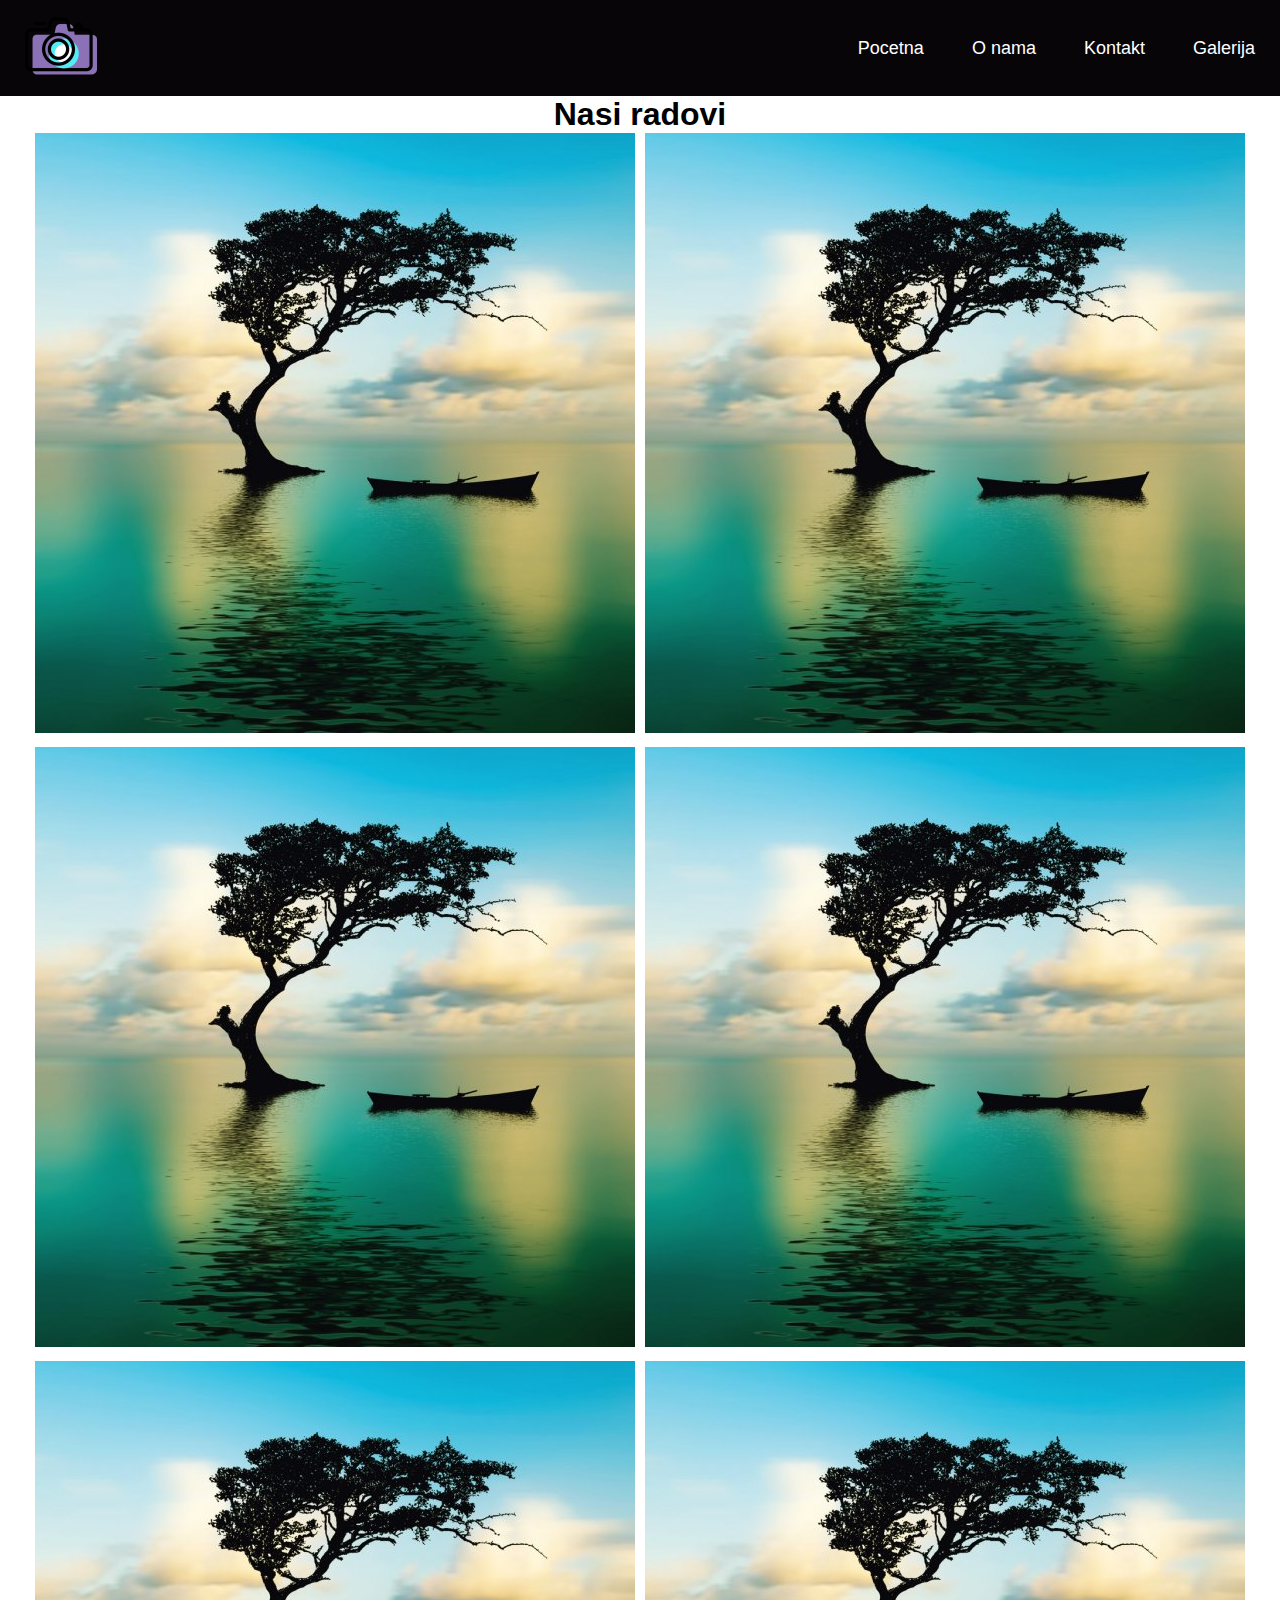
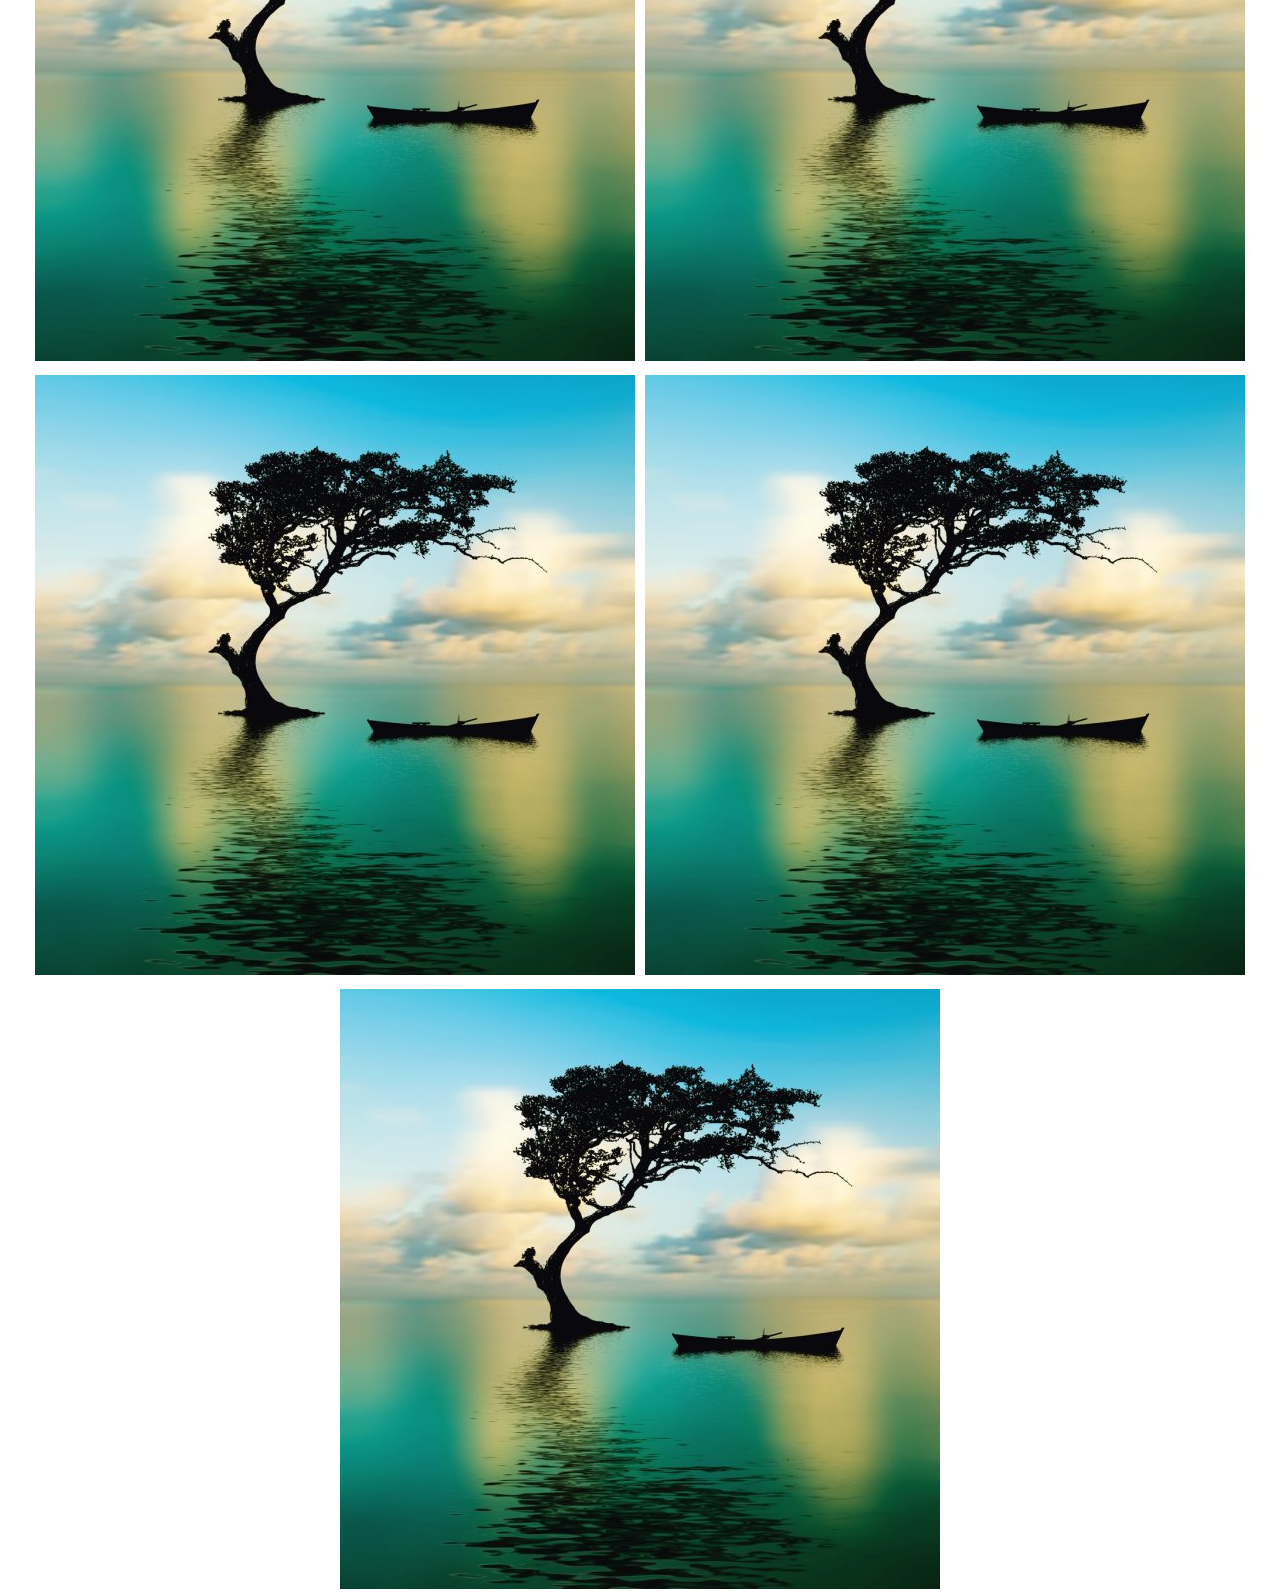
<file: priprema/galerija.html>
<!DOCTYPE html>
<html lang="en">
  <head>
    <meta charset="UTF-8" />
    <meta http-equiv="X-UA-Compatible" content="IE=edge" />
    <meta name="viewport" content="width=device-width, initial-scale=1.0" />
    <title>Galerija</title>
    <link rel="shortcut icon" href="img/favicon.ico" type="image/x-icon" />
    <link rel="stylesheet" href="css/style.css" />
    <link rel="stylesheet" href="css/galerija.css" />
  </head>
  <body>
    <!-- MENU -->
    <nav>
      <div class="menu">
        <a href="index.html"><img src="img/logo2.png" alt="logo"></a>
        <ul>
          <li> <a href="index.html">Pocetna</a>

          </li>
          <li><a href="onama.html">O nama</a>

          </li>
          <li><a href="kontakt.html">Kontakt</a>

          </li>
          <li><a href="galerija.html">Galerija</a>

          </li>
        </ul>
      </div>
    </nav>
    <!-- GALERIJA -->
    <h1>Nasi radovi</h1>
    <div class="gallery">
      <figure class="gallery__item gallery__item--1">
        <img src="img/photo.jpg" class="gallery__img" alt="Image 1" />
      </figure>
      <figure class="gallery__item gallery__item--2">
        <img src="img/photo.jpg" class="gallery__img" alt="Image 2" />
      </figure>
      <figure class="gallery__item gallery__item--3">
        <img src="img/photo.jpg" class="gallery__img" alt="Image 3" />
      </figure>
      <figure class="gallery__item gallery__item--4">
        <img src="img/photo.jpg" class="gallery__img" alt="Image 4" />
      </figure>
      <figure class="gallery__item gallery__item--5">
        <img src="img/photo.jpg" class="gallery__img" alt="Image 5" />
      </figure>
      <figure class="gallery__item gallery__item--6">
        <img src="img/photo.jpg" class="gallery__img" alt="Image 6" />
      </figure>
      <figure class="gallery__item gallery__item--7">
        <img src="img/photo.jpg" class="gallery__img" alt="Image 7" />
      </figure>
      <figure class="gallery__item gallery__item--8">
        <img src="img/photo.jpg" class="gallery__img" alt="Image 8" />
      </figure>
      <figure class="gallery__item gallery__item--9">
        <img src="img/photo.jpg" class="gallery__img" alt="Image 9" />
      </figure>
    </div>
  </body>
</html>
</file>
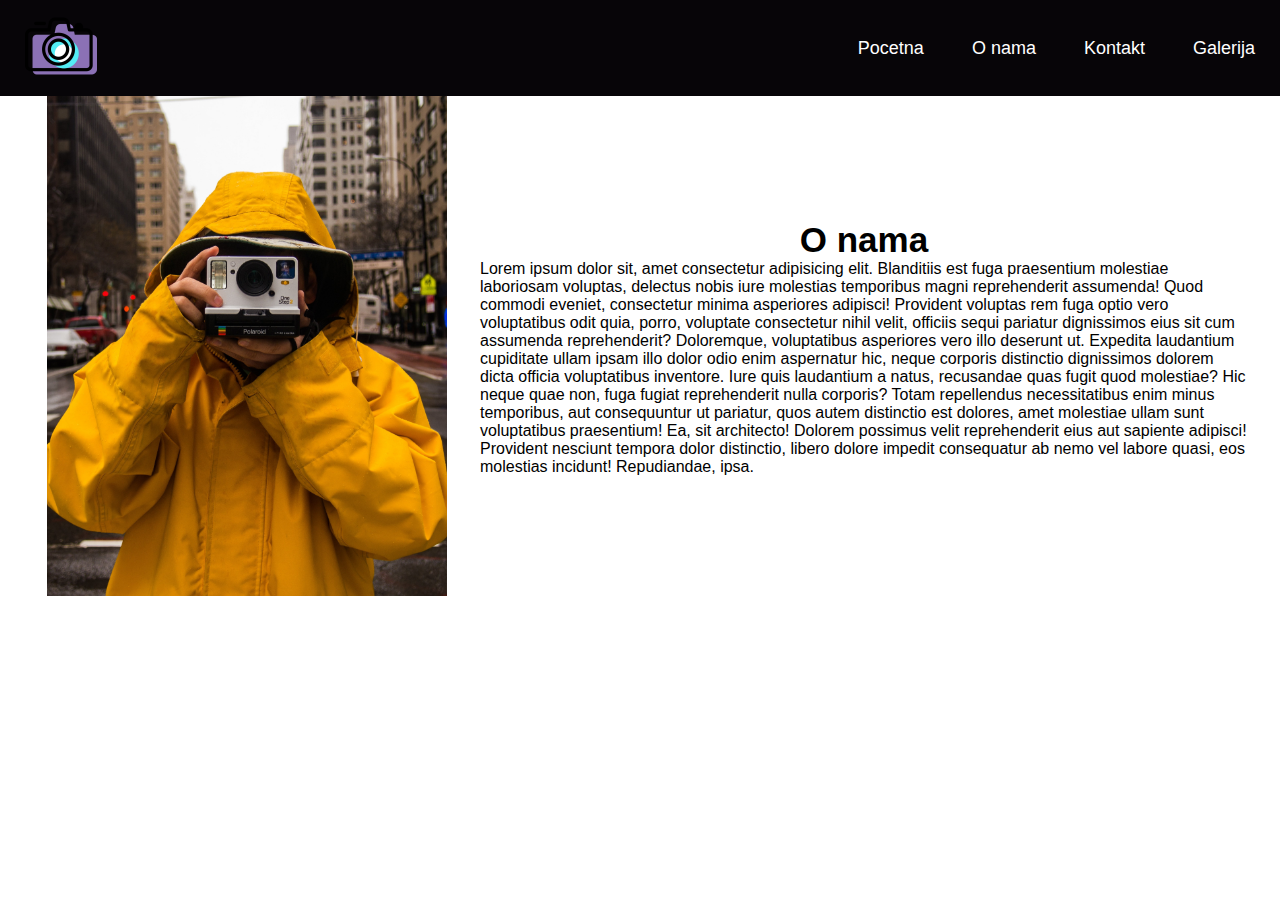
<file: priprema/onama.html>
<!DOCTYPE html>
<html lang="en">
  <head>
    <meta charset="UTF-8" />
    <meta http-equiv="X-UA-Compatible" content="IE=edge" />
    <meta name="viewport" content="width=device-width, initial-scale=1.0" />
    <link rel="shortcut icon" href="img/favicon.ico" type="image/x-icon" />
    <link rel="stylesheet" href="css/style.css" />
    <link rel="stylesheet" href="css/onama.css">
    <title>O nama</title>
  </head>
  <body>
    <!-- MENU -->
    <nav>
      <div class="menu">
        <a href="index.html"><img src="img/logo2.png" alt="logo"></a>
        <ul>
          <li> <a href="index.html">Pocetna</a>

          </li>
          <li><a href="onama.html">O nama</a>

          </li>
          <li><a href="kontakt.html">Kontakt</a>

          </li>
          <li><a href="galerija.html">Galerija</a>

          </li>
        </ul>
      </div>
    </nav>
    <!-- O NAMA -->
    <section class="about" id="about">
            <div class="about-content">
                <div class="column left">
                    <img src="img/about.jpg" alt="O nama">
                </div>
                <div class="column right">
                    <h2 class="title-text">O nama</h2>
                    <div class="text">
                        <p>Lorem ipsum dolor sit, amet consectetur adipisicing elit. Blanditiis est fuga praesentium molestiae laboriosam voluptas, delectus nobis iure molestias temporibus magni reprehenderit assumenda! Quod commodi eveniet, consectetur minima asperiores adipisci!
                        Provident voluptas rem fuga optio vero voluptatibus odit quia, porro, voluptate consectetur nihil velit, officiis sequi pariatur dignissimos eius sit cum assumenda reprehenderit? Doloremque, voluptatibus asperiores vero illo deserunt ut.
                        Expedita laudantium cupiditate ullam ipsam illo dolor odio enim aspernatur hic, neque corporis distinctio dignissimos dolorem dicta officia voluptatibus inventore. Iure quis laudantium a natus, recusandae quas fugit quod molestiae?
                        Hic neque quae non, fuga fugiat reprehenderit nulla corporis? Totam repellendus necessitatibus enim minus temporibus, aut consequuntur ut pariatur, quos autem distinctio est dolores, amet molestiae ullam sunt voluptatibus praesentium!
                        Ea, sit architecto! Dolorem possimus velit reprehenderit eius aut sapiente adipisci! Provident nesciunt tempora dolor distinctio, libero dolore impedit consequatur ab nemo vel labore quasi, eos molestias incidunt! Repudiandae, ipsa.</p>
                    </div>
                </div>
            </div>
    </section>
  </body>
</html>
</file>
<file: priprema/css/style.css>
*{
    margin:0;
    padding: 0;
    font-family:Arial, Helvetica, sans-serif;

}
nav{
background-color: rgb(7,5, 8);
width:100%;
padding:10px;
}
.menu{
    max-width: 1250px;
    margin:auto;
    display:flex;
    align-items: center;
    justify-content: space-between;

}
ul{
    display:inline-flex;
}

ul li{
    list-style: none;
    margin-left: 8px;
}
ul li a{
    text-decoration: none;
    color:white;
    font-size: 18px;
    font-weight: 600px;
    padding:20px;
}
ul li a:hover{
    background-color: white;
    color:black;
    border-radius: 8px;
}

.img{
    background-image: url("../img/home.jfif");
    height: 87vh;
    background-repeat: no-repeat;
    background-size: cover;
    background-position: center;
}
.buttons{
    position:absolute;
    top:45%;
    left: 38%;

}
button{
    height: 100px;
    width: 180px;
    border-radius: 7px;
    font-size: 20px;
    background-color: rgb(7,5, 8);
    color: white;
}

button a{
    text-decoration: none;
    color: white;
}

button:hover{
    border: 2px solid white;
}
</file>
<file: priprema/css/galerija.css>
h1{
    text-align: center;
}
.gallery{
    display: flex;
    align-items: center;
    justify-content: center;
    flex-wrap: wrap;
    gap: 10px;
}

@media (width<=350px){
    .gallery img{
        width: 250px;
    }
}
</file>
<file: priprema/css/onama.css>
.left img{
    height: 500px;
    width: 400px;
    object-fit: cover;
    margin-left: 15px;
}

.about-content{
    display: flex;
    flex-wrap: wrap;
    align-items: center;
    justify-content: space-around;
}
.left{
    width: 30%;

}
.right{
    width: 60%;
}
h2{
    text-align: center;
    font-size: 35px;
}
</file>
